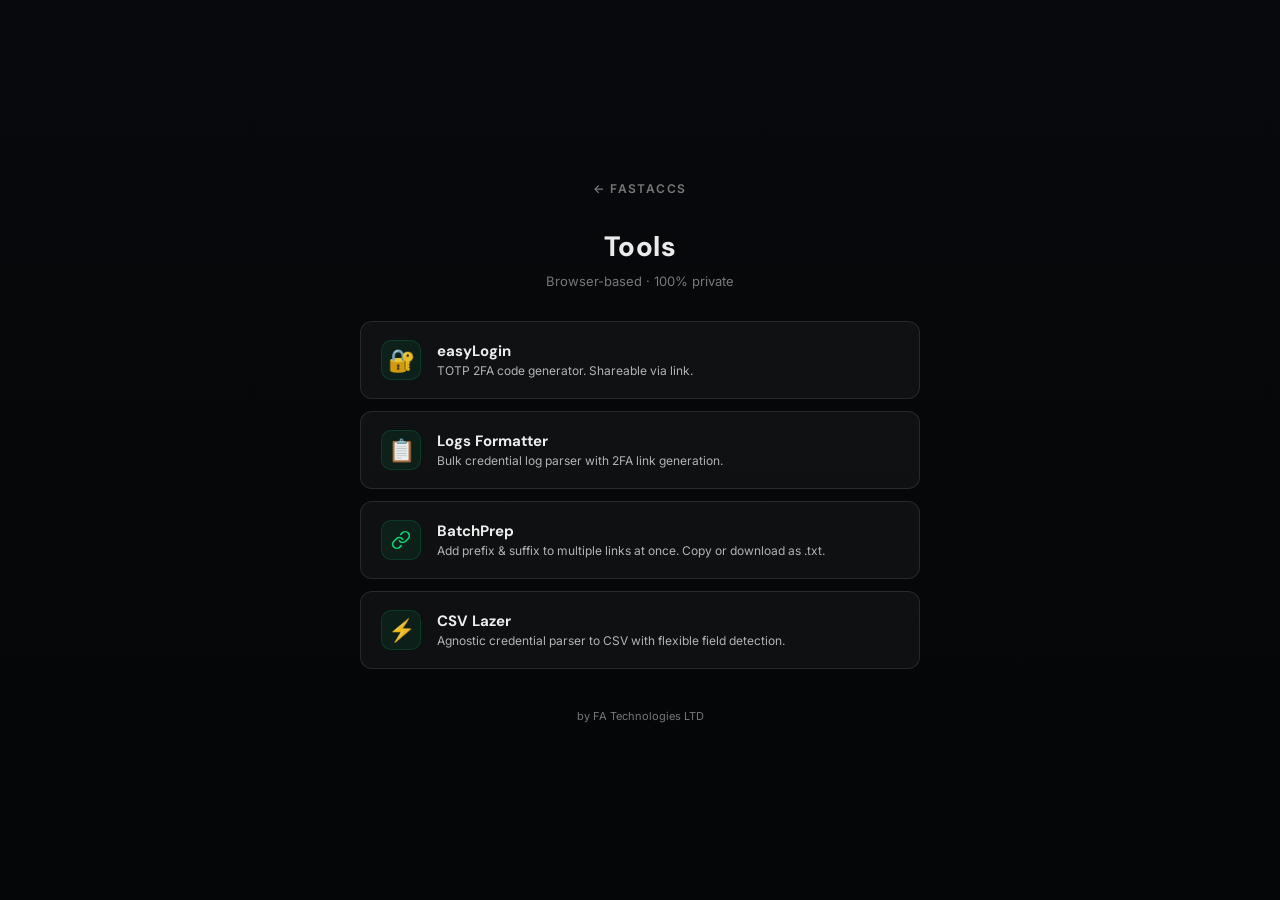
<file: tools/index.html>
<!DOCTYPE html>
<html lang="en">
<head>
  <meta charset="UTF-8">
  <meta name="viewport" content="width=device-width, initial-scale=1.0">
  <meta name="robots" content="noindex, nofollow">
  <title>Tools — FASTACCS</title>
  <meta name="description" content="Free browser-based tools. 100% private — data never leaves your device.">
  <meta name="theme-color" content="#07090C">
  <meta property="og:type" content="website">
  <meta property="og:url" content="https://fastaccs.com/tools/">
  <meta property="og:title" content="Tools — FASTACCS">
  <meta property="og:description" content="Free browser-based tools. 100% private — data never leaves your device.">
  <link rel="icon" type="image/svg+xml" href="data:image/svg+xml,<svg xmlns='http://www.w3.org/2000/svg' viewBox='0 0 32 32'><text y='26' font-size='22' font-family='monospace' font-weight='bold' fill='%234A9B7F'>%3E_</text></svg>">
  <link rel="canonical" href="https://fastaccs.com/tools/">
  <link rel="preconnect" href="https://fonts.googleapis.com">
  <link rel="preconnect" href="https://fonts.gstatic.com" crossorigin>
  <link href="https://fonts.googleapis.com/css2?family=DM+Sans:wght@500;600;700;800&family=Inter:wght@400;500;600&display=swap" rel="stylesheet">
  <style>
    *, *::before, *::after { margin: 0; padding: 0; box-sizing: border-box; }

    :root {
      --bg: #07090C;
      --text: rgba(255,255,255,0.92);
      --text-muted: rgba(255,255,255,0.68);
      --text-dim: rgba(255,255,255,0.45);
      --border: rgba(255,255,255,0.10);
      --border-2: rgba(255,255,255,0.14);
      --surface: rgba(255,255,255,0.04);
      --green: #05D471;
      --blue: #696DFA;
    }

    body {
      font-family: 'Inter', -apple-system, sans-serif;
      background: linear-gradient(180deg, #07090C 0%, #050607 100%);
      color: var(--text);
      min-height: 100vh;
      display: flex;
      flex-direction: column;
      align-items: center;
      justify-content: center;
      -webkit-font-smoothing: antialiased;
      padding: 32px 20px;
    }

    .page {
      text-align: center;
      max-width: 560px;
      width: 100%;
    }

    .back {
      display: inline-flex;
      align-items: center;
      gap: 6px;
      font-size: 12px;
      font-weight: 600;
      text-transform: uppercase;
      letter-spacing: 0.12em;
      color: var(--text-dim);
      text-decoration: none;
      margin-bottom: 32px;
      transition: color 0.2s;
    }
    .back:hover { color: var(--text-muted); }

    h1 {
      font-family: 'DM Sans', sans-serif;
      font-size: 28px;
      font-weight: 800;
      letter-spacing: 0.02em;
      margin-bottom: 8px;
    }

    .subtitle {
      font-size: 13px;
      color: var(--text-dim);
      margin-bottom: 32px;
    }

    .tools {
      display: flex;
      flex-direction: column;
      gap: 12px;
    }

    .tool {
      display: flex;
      align-items: center;
      gap: 16px;
      background: var(--surface);
      border: 1px solid var(--border);
      border-radius: 12px;
      padding: 18px 20px;
      text-decoration: none;
      color: var(--text);
      text-align: left;
      transition: border-color 0.2s, transform 0.2s;
    }
    .tool:hover {
      border-color: var(--border-2);
      transform: translateY(-1px);
    }

    .tool-icon {
      font-size: 22px;
      flex-shrink: 0;
      width: 40px;
      height: 40px;
      display: grid;
      place-items: center;
      background: rgba(5,212,113,0.08);
      border: 1px solid rgba(5,212,113,0.15);
      border-radius: 10px;
    }

    .tool-name {
      font-family: 'DM Sans', sans-serif;
      font-size: 15px;
      font-weight: 700;
      margin-bottom: 2px;
    }

    .tool-desc {
      font-size: 12px;
      color: var(--text-muted);
      line-height: 1.4;
    }

    .badge {
      margin-left: auto;
      font-size: 10px;
      font-weight: 700;
      text-transform: uppercase;
      letter-spacing: 0.08em;
      padding: 3px 8px;
      border-radius: 6px;
      flex-shrink: 0;
      background: rgba(5,212,113,0.10);
      border: 1px solid rgba(5,212,113,0.22);
      color: var(--green);
    }

    .footer {
      margin-top: 40px;
      font-size: 11px;
      color: var(--text-dim);
    }
  </style>
  <script src="../assets/fa-ga4.js" defer></script>
</head>
<body>
  <div class="page">
    <a href="/" class="back">← FASTACCS</a>
    <h1>Tools</h1>
    <p class="subtitle">Browser-based · 100% private</p>

    <div class="tools">
      <a href="/tools/easylogin/" class="tool">
        <div class="tool-icon">🔐</div>
        <div>
          <div class="tool-name">easyLogin</div>
          <div class="tool-desc">TOTP 2FA code generator. Shareable via link.</div>
        </div>
      </a>

      <a href="/tools/logsformatter/" class="tool">
        <div class="tool-icon">📋</div>
        <div>
          <div class="tool-name">Logs Formatter</div>
          <div class="tool-desc">Bulk credential log parser with 2FA link generation.</div>
        </div>
      </a>

      <a href="/tools/batchprep/" class="tool">
        <div class="tool-icon">
          <svg width="20" height="20" viewBox="0 0 24 24" fill="none" stroke="#05D471" stroke-width="2" stroke-linecap="round" stroke-linejoin="round">
            <path d="M10 13a5 5 0 0 0 7.54.54l3-3a5 5 0 0 0-7.07-7.07l-1.72 1.71"/>
            <path d="M14 11a5 5 0 0 0-7.54-.54l-3 3a5 5 0 0 0 7.07 7.07l1.71-1.71"/>
          </svg>
        </div>
        <div>
          <div class="tool-name">BatchPrep</div>
          <div class="tool-desc">Add prefix &amp; suffix to multiple links at once. Copy or download as .txt.</div>
        </div>
      </a>

      <a href="/tools/csv-lazer/" class="tool">
        <div class="tool-icon">⚡</div>
        <div>
          <div class="tool-name">CSV Lazer</div>
          <div class="tool-desc">Agnostic credential parser to CSV with flexible field detection.</div>
        </div>
      </a>
    </div>

    <p class="footer">by FA Technologies LTD</p>
  </div>
</body>
</html>
</file>
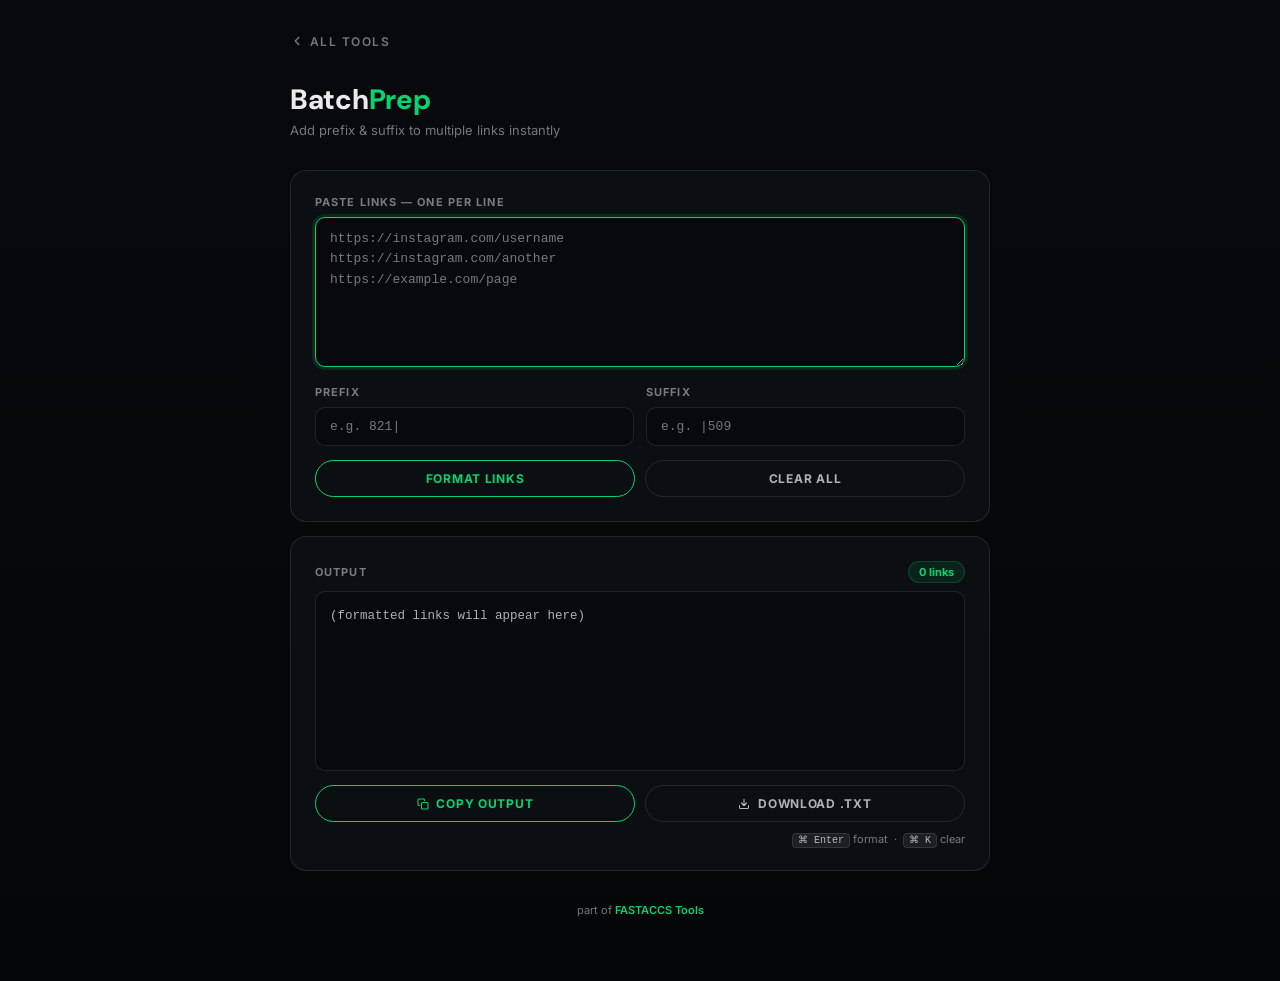
<file: tools/batchprep/index.html>
<!DOCTYPE html>
<html lang="en">
<head>
  <meta charset="UTF-8">
  <meta name="viewport" content="width=device-width, initial-scale=1.0">
  <title>BatchPrep — FASTACCS Tools</title>
  <meta name="description" content="Add prefix and suffix to multiple links instantly. Browser-based, 100% private.">
  <meta name="theme-color" content="#07090C">
  <meta property="og:type" content="website">
  <meta property="og:url" content="https://fastaccs.com/tools/batchprep/">
  <meta property="og:title" content="BatchPrep — FASTACCS Tools">
  <meta property="og:description" content="Add prefix and suffix to multiple links instantly. Browser-based, 100% private.">
  <meta name="twitter:card" content="summary">
  <meta name="twitter:title" content="BatchPrep — FASTACCS Tools">
  <meta name="twitter:description" content="Add prefix and suffix to multiple links instantly. Browser-based, 100% private.">
  <meta name="robots" content="noindex, nofollow">
  <link rel="canonical" href="https://fastaccs.com/tools/batchprep/">
  <link rel="icon" type="image/svg+xml" href="data:image/svg+xml,<svg xmlns='http://www.w3.org/2000/svg' viewBox='0 0 32 32'><text y='26' font-size='22' font-family='monospace' font-weight='bold' fill='%2305D471'>%3E_</text></svg>">

  <link rel="preconnect" href="https://fonts.googleapis.com">
  <link rel="preconnect" href="https://fonts.gstatic.com" crossorigin>
  <link href="https://fonts.googleapis.com/css2?family=DM+Sans:wght@500;600;700;800&family=Inter:wght@400;500;600&display=swap" rel="stylesheet">

  <style>
    *, *::before, *::after { margin: 0; padding: 0; box-sizing: border-box; }

    :root {
      --bg:         #07090C;
      --bg-elev-1:  #0B0F12;
      --bg-elev-2:  #0F141B;
      --surface:    rgba(255,255,255,0.04);
      --border:     rgba(255,255,255,0.10);
      --border-2:   rgba(255,255,255,0.16);
      --text:       rgba(255,255,255,0.92);
      --text-muted: rgba(255,255,255,0.68);
      --text-dim:   rgba(255,255,255,0.45);
      --green:      #05D471;
      --green-faint:#03b85e;
      --success:    #05D471;
      --danger:     #FF4D4F;
      --font-head:  'DM Sans', system-ui, sans-serif;
      --font-body:  'Inter', system-ui, sans-serif;
      --font-mono:  'Courier New', 'Courier Prime', monospace;
    }

    body {
      font-family: var(--font-body);
      background: linear-gradient(180deg, #07090C 0%, #050607 100%);
      color: var(--text);
      min-height: 100vh;
      padding: 32px 16px 64px;
      -webkit-font-smoothing: antialiased;
    }

    .page {
      max-width: 700px;
      margin: 0 auto;
    }

    /* ── Back nav ── */
    .back {
      display: inline-flex;
      align-items: center;
      gap: 6px;
      font-size: 12px;
      font-weight: 600;
      text-transform: uppercase;
      letter-spacing: 0.12em;
      color: var(--text-dim);
      text-decoration: none;
      margin-bottom: 32px;
      transition: color 0.2s;
    }
    .back:hover { color: var(--text-muted); }

    /* ── Header ── */
    .header {
      margin-bottom: 32px;
    }
    .header h1 {
      font-family: var(--font-head);
      font-size: 28px;
      font-weight: 800;
      letter-spacing: -0.01em;
      color: var(--text);
      margin-bottom: 4px;
    }
    .header h1 span {
      color: var(--green);
    }
    .header p {
      font-size: 13px;
      color: var(--text-dim);
    }

    /* ── Card ── */
    .card {
      background: var(--bg-elev-1);
      border: 1px solid var(--border);
      border-radius: 16px;
      padding: 24px;
      margin-bottom: 14px;
    }

    /* ── Field label ── */
    .field-label {
      display: block;
      font-size: 11px;
      font-weight: 700;
      text-transform: uppercase;
      letter-spacing: 0.1em;
      color: var(--text-dim);
      margin-bottom: 8px;
    }

    /* ── Inputs ── */
    textarea, input[type="text"] {
      width: 100%;
      background: var(--bg);
      border: 1px solid var(--border);
      border-radius: 10px;
      padding: 11px 14px;
      color: var(--text);
      font-family: var(--font-mono);
      font-size: 13px;
      transition: border-color 0.2s, box-shadow 0.2s;
      resize: vertical;
    }
    textarea { min-height: 150px; line-height: 1.6; }
    textarea:focus, input[type="text"]:focus {
      outline: none;
      border-color: var(--green);
      box-shadow: 0 0 0 3px rgba(5,212,113,0.12);
    }
    textarea::placeholder, input[type="text"]::placeholder {
      color: var(--text-dim);
    }

    .prefix-suffix-row {
      display: grid;
      grid-template-columns: 1fr 1fr;
      gap: 12px;
      margin-top: 14px;
    }

    /* ── Buttons ── */
    .btn-row {
      display: grid;
      grid-template-columns: 1fr 1fr;
      gap: 10px;
      margin-top: 14px;
    }
    .btn {
      padding: 10px 18px;
      border: none;
      border-radius: 999px;
      font-family: var(--font-body);
      font-weight: 700;
      font-size: 12px;
      text-transform: uppercase;
      letter-spacing: 0.06em;
      cursor: pointer;
      transition: background 160ms ease, color 160ms ease, transform 160ms cubic-bezier(0.34,1.56,0.64,1), box-shadow 160ms ease;
    }
    .btn-primary {
      background: transparent;
      border: 1.5px solid var(--green);
      color: var(--green);
    }
    .btn-primary:hover {
      background: rgba(5,212,113,0.08);
      transform: translateY(-2px) scale(1.01);
      box-shadow: 0 0 0 1px rgba(5,212,113,0.2), 0 10px 24px rgba(5,212,113,0.1);
    }
    .btn-primary:active {
      background: var(--green);
      color: #07090C;
      transform: translateY(1px) scale(0.97);
      transition-duration: 80ms;
    }
    .btn-secondary {
      background: transparent;
      border: 1px solid var(--border);
      color: var(--text-muted);
    }
    .btn-secondary:hover {
      border-color: var(--border-2);
      color: var(--text);
      background: rgba(255,255,255,0.04);
    }
    .btn-secondary:active {
      background: rgba(255,255,255,0.08);
      transition-duration: 80ms;
    }

    /* ── Output ── */
    .output-header {
      display: flex;
      align-items: center;
      justify-content: space-between;
      margin-bottom: 8px;
    }
    .count-badge {
      font-size: 11px;
      font-weight: 700;
      padding: 3px 10px;
      border-radius: 999px;
      background: rgba(5,212,113,0.10);
      border: 1px solid rgba(5,212,113,0.20);
      color: var(--green);
    }
    .output-box {
      background: var(--bg);
      border: 1px solid var(--border);
      border-radius: 10px;
      padding: 14px;
      min-height: 180px;
      font-family: var(--font-mono);
      font-size: 12.5px;
      line-height: 1.7;
      color: var(--text-muted);
      white-space: pre-wrap;
      word-break: break-all;
    }

    /* ── Keyboard hint ── */
    .kbd-hint {
      font-size: 11px;
      color: var(--text-dim);
      margin-top: 10px;
      text-align: right;
    }
    kbd {
      font-family: var(--font-mono);
      font-size: 10px;
      background: rgba(255,255,255,0.07);
      border: 1px solid var(--border);
      border-radius: 4px;
      padding: 1px 5px;
      color: var(--text-muted);
    }

    /* ── Footer ── */
    .footer {
      margin-top: 32px;
      text-align: center;
      font-size: 11px;
      color: var(--text-dim);
    }
    .footer a { color: var(--green); text-decoration: none; font-weight: 600; }

    /* ── Toast ── */
    .toast {
      position: fixed;
      bottom: 24px;
      right: 24px;
      padding: 12px 20px;
      border-radius: 10px;
      font-family: var(--font-body);
      font-weight: 700;
      font-size: 13px;
      opacity: 0;
      transform: translateY(12px);
      transition: opacity 0.25s ease, transform 0.25s ease;
      pointer-events: none;
      box-shadow: 0 8px 24px rgba(0,0,0,0.4);
    }
    .toast.show { opacity: 1; transform: translateY(0); }
    .toast.success { background: var(--green); color: #07090C; }
    .toast.error   { background: var(--danger); color: #fff; }

    @media (max-width: 520px) {
      .prefix-suffix-row, .btn-row { grid-template-columns: 1fr; }
      .header h1 { font-size: 22px; }
      .card { padding: 18px; }
    }
  </style>
  <script src="../../assets/fa-ga4.js" defer></script>
</head>
<body>
  <div class="page">
    <a href="/tools/" class="back">
      <svg width="14" height="14" viewBox="0 0 24 24" fill="none" stroke="currentColor" stroke-width="2.5" stroke-linecap="round" stroke-linejoin="round"><polyline points="15 18 9 12 15 6"/></svg>
      All Tools
    </a>

    <div class="header">
      <h1>Batch<span>Prep</span></h1>
      <p>Add prefix &amp; suffix to multiple links instantly</p>
    </div>

    <!-- Input card -->
    <div class="card">
      <label class="field-label">Paste Links — one per line</label>
      <textarea id="input" placeholder="https://instagram.com/username&#10;https://instagram.com/another&#10;https://example.com/page" spellcheck="false"></textarea>

      <div class="prefix-suffix-row">
        <div>
          <label class="field-label">Prefix</label>
          <input type="text" id="prefix" placeholder="e.g. 821|">
        </div>
        <div>
          <label class="field-label">Suffix</label>
          <input type="text" id="suffix" placeholder="e.g. |509">
        </div>
      </div>

      <div class="btn-row">
        <button class="btn btn-primary" id="formatBtn">Format Links</button>
        <button class="btn btn-secondary" id="clearBtn">Clear All</button>
      </div>
    </div>

    <!-- Output card -->
    <div class="card">
      <div class="output-header">
        <label class="field-label" style="margin-bottom:0">Output</label>
        <span class="count-badge" id="count">0 links</span>
      </div>
      <div class="output-box" id="output">(formatted links will appear here)</div>

      <div class="btn-row" style="margin-top:14px">
        <button class="btn btn-primary" id="copyBtn">
          <svg width="12" height="12" viewBox="0 0 24 24" fill="none" stroke="currentColor" stroke-width="2.2" stroke-linecap="round" stroke-linejoin="round" style="vertical-align:middle;margin-right:4px"><rect x="9" y="9" width="13" height="13" rx="2"/><path d="M5 15H4a2 2 0 0 1-2-2V4a2 2 0 0 1 2-2h9a2 2 0 0 1 2 2v1"/></svg>
          Copy Output
        </button>
        <button class="btn btn-secondary" id="downloadBtn">
          <svg width="12" height="12" viewBox="0 0 24 24" fill="none" stroke="currentColor" stroke-width="2.2" stroke-linecap="round" stroke-linejoin="round" style="vertical-align:middle;margin-right:4px"><path d="M21 15v4a2 2 0 0 1-2 2H5a2 2 0 0 1-2-2v-4"/><polyline points="7 10 12 15 17 10"/><line x1="12" y1="15" x2="12" y2="3"/></svg>
          Download .txt
        </button>
      </div>

      <p class="kbd-hint"><kbd>⌘ Enter</kbd> format &nbsp;·&nbsp; <kbd>⌘ K</kbd> clear</p>
    </div>

    <p class="footer">part of <a href="/tools/">FASTACCS Tools</a></p>
  </div>

  <div class="toast" id="toast"></div>

  <script>
    const inputEl   = document.getElementById('input');
    const prefixEl  = document.getElementById('prefix');
    const suffixEl  = document.getElementById('suffix');
    const outputEl  = document.getElementById('output');
    const countEl   = document.getElementById('count');
    const formatBtn = document.getElementById('formatBtn');
    const clearBtn  = document.getElementById('clearBtn');
    const copyBtn   = document.getElementById('copyBtn');
    const downloadBtn = document.getElementById('downloadBtn');
    const toastEl   = document.getElementById('toast');

    let formattedLinks = [];

    function formatLinks() {
      const raw = inputEl.value.trim();
      if (!raw) {
        outputEl.textContent = '(no links provided)';
        countEl.textContent  = '0 links';
        formattedLinks = [];
        return;
      }

      const prefix = prefixEl.value;
      const suffix = suffixEl.value;
      const lines  = raw.split('\n').map(l => l.trim()).filter(Boolean);

      formattedLinks = lines.map(link => `${prefix}${link}${suffix}`);

      outputEl.textContent = formattedLinks.join('\n');
      const n = formattedLinks.length;
      countEl.textContent = `${n} link${n !== 1 ? 's' : ''}`;
    }

    function clearAll() {
      inputEl.value = '';
      prefixEl.value = '';
      suffixEl.value = '';
      outputEl.textContent = '(formatted links will appear here)';
      countEl.textContent = '0 links';
      formattedLinks = [];
      inputEl.focus();
    }

    function copyOutput() {
      if (!formattedLinks.length) { showToast('Nothing to copy', 'error'); return; }
      navigator.clipboard.writeText(formattedLinks.join('\n'))
        .then(() => showToast('Copied to clipboard!', 'success'))
        .catch(() => showToast('Copy failed', 'error'));
    }

    function downloadOutput() {
      if (!formattedLinks.length) { showToast('Nothing to download', 'error'); return; }
      const blob = new Blob([formattedLinks.join('\n')], { type: 'text/plain' });
      const url  = URL.createObjectURL(blob);
      const a    = document.createElement('a');
      a.href = url;
      a.download = `batchprep-${Date.now()}.txt`;
      a.click();
      URL.revokeObjectURL(url);
      showToast('Downloaded!', 'success');
    }

    let toastTimer;
    function showToast(msg, type = 'success') {
      clearTimeout(toastTimer);
      toastEl.textContent = msg;
      toastEl.className  = `toast ${type} show`;
      toastTimer = setTimeout(() => { toastEl.classList.remove('show'); }, 2200);
    }

    formatBtn.addEventListener('click', formatLinks);
    clearBtn.addEventListener('click', clearAll);
    copyBtn.addEventListener('click', copyOutput);
    downloadBtn.addEventListener('click', downloadOutput);

    inputEl.addEventListener('input', formatLinks);
    prefixEl.addEventListener('input', formatLinks);
    suffixEl.addEventListener('input', formatLinks);

    document.addEventListener('keydown', e => {
      if ((e.metaKey || e.ctrlKey) && e.key === 'Enter') { e.preventDefault(); formatLinks(); }
      if ((e.metaKey || e.ctrlKey) && e.key === 'k')     { e.preventDefault(); clearAll(); }
    });

    inputEl.focus();
  </script>
</body>
</html>
</file>
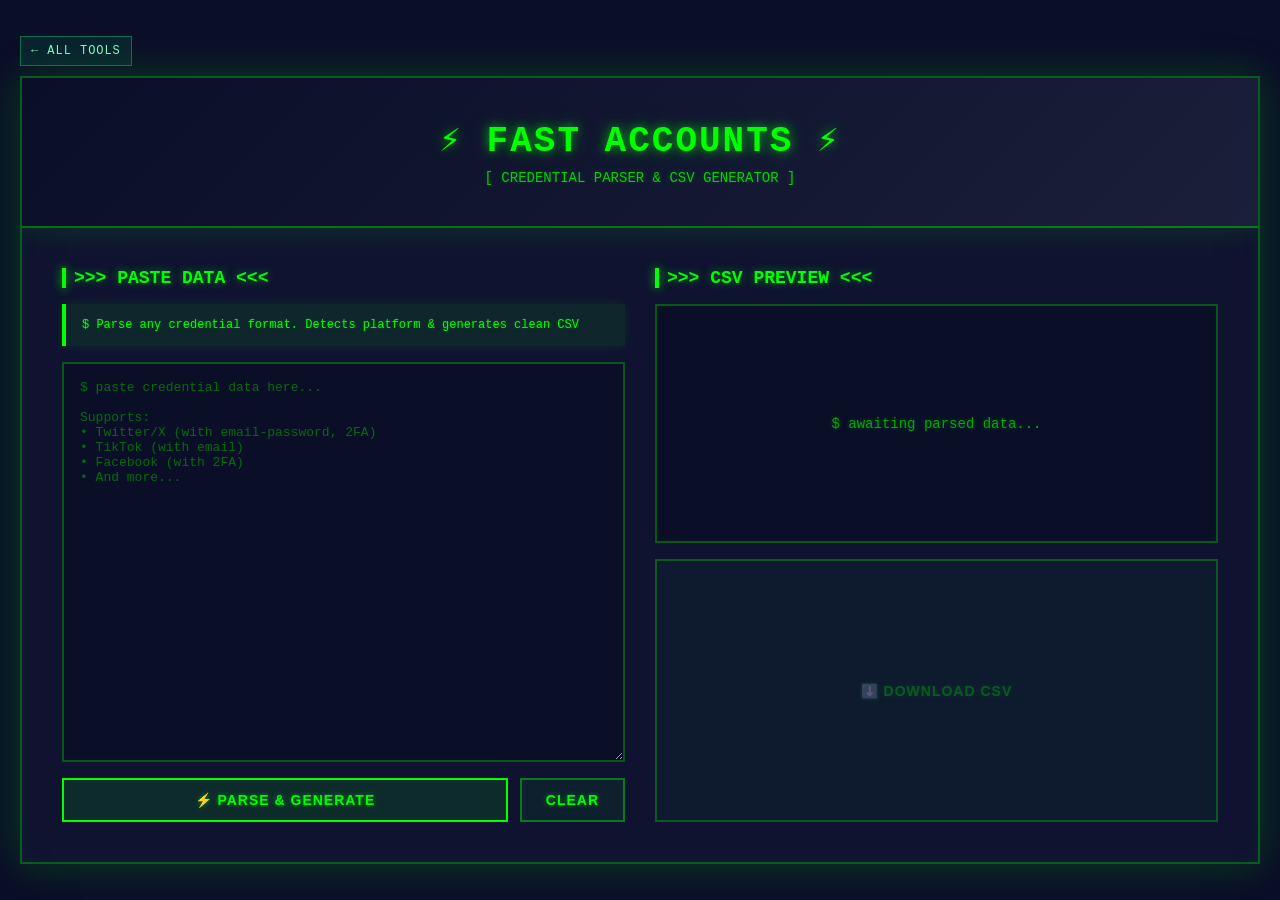
<file: tools/csv-lazer/index.html>
<!DOCTYPE html>
<html lang="en">
<head>
    <meta charset="UTF-8">
    <meta name="viewport" content="width=device-width, initial-scale=1.0">
    <title>CSV Lazer — FASTACCS Tools</title>
    <meta name="description" content="Agnostic credential parser to CSV. Handles varied field formats and custom headers directly in your browser.">
    <meta name="theme-color" content="#0a0e27">
    <meta property="og:type" content="website">
    <meta property="og:url" content="https://fastaccs.com/tools/csv-lazer/">
    <meta property="og:title" content="CSV Lazer — FASTACCS Tools">
    <meta property="og:description" content="Agnostic credential parser to CSV. Handles varied field formats and custom headers directly in your browser.">
    <meta name="twitter:card" content="summary">
    <meta name="twitter:title" content="CSV Lazer — FASTACCS Tools">
    <meta name="twitter:description" content="Agnostic credential parser to CSV. Handles varied field formats and custom headers directly in your browser.">
    <meta name="robots" content="noindex, nofollow">
    <link rel="canonical" href="https://fastaccs.com/tools/csv-lazer/">
    <link rel="icon" type="image/svg+xml" href="data:image/svg+xml,<svg xmlns='http://www.w3.org/2000/svg' viewBox='0 0 32 32'><text y='26' font-size='22' font-family='monospace' font-weight='bold' fill='%2300ff66'>%3E_</text></svg>">
    <style>
        * {
            margin: 0;
            padding: 0;
            box-sizing: border-box;
        }

        body {
            font-family: 'Courier New', monospace;
            background: #0a0e27;
            min-height: 100vh;
            display: flex;
            align-items: center;
            justify-content: center;
            padding: 20px;
            color: #00ff00;
        }

        .shell {
            width: 100%;
            max-width: 1400px;
        }

        .back-link {
            display: inline-flex;
            align-items: center;
            gap: 6px;
            margin-bottom: 10px;
            color: #7ef9b3;
            text-decoration: none;
            font-size: 12px;
            text-transform: uppercase;
            letter-spacing: 0.08em;
            border: 1px solid rgba(0, 255, 136, 0.35);
            padding: 7px 10px;
            background: rgba(0, 255, 136, 0.08);
        }

        .back-link:hover {
            background: rgba(0, 255, 136, 0.16);
            border-color: rgba(0, 255, 136, 0.6);
        }

        .container {
            background: #0f1330;
            border-radius: 0;
            box-shadow: 0 0 40px rgba(0, 255, 0, 0.2), inset 0 0 20px rgba(0, 255, 0, 0.05);
            max-width: 1400px;
            width: 100%;
            overflow: hidden;
            border: 2px solid rgba(0, 255, 0, 0.3);
        }

        .header {
            background: linear-gradient(135deg, #0a0e27 0%, #1a1f3a 100%);
            color: #00ff00;
            padding: 40px;
            text-align: center;
            position: relative;
            border-bottom: 2px solid rgba(0, 255, 0, 0.4);
            box-shadow: 0 0 30px rgba(0, 255, 0, 0.15);
        }

        .header h1 {
            font-size: 36px;
            font-weight: 700;
            letter-spacing: 2px;
            margin-bottom: 8px;
            text-shadow: 0 0 10px rgba(0, 255, 0, 0.6), 0 0 20px rgba(0, 255, 0, 0.3);
        }

        .header p {
            font-size: 14px;
            opacity: 0.8;
            text-shadow: 0 0 5px rgba(0, 255, 0, 0.3);
        }

        .logo {
            display: inline-block;
            width: 40px;
            height: 40px;
            background: rgba(0, 255, 0, 0.1);
            border-radius: 0;
            margin-right: 12px;
            vertical-align: middle;
            border: 2px solid rgba(0, 255, 0, 0.5);
        }

        .content {
            display: grid;
            grid-template-columns: 1fr 1fr;
            gap: 30px;
            padding: 40px;
        }

        @media (max-width: 1024px) {
            .content {
                grid-template-columns: 1fr;
                gap: 30px;
            }
        }

        .section {
            display: flex;
            flex-direction: column;
        }

        .section-title {
            font-size: 18px;
            font-weight: 600;
            color: #00ff00;
            margin-bottom: 16px;
            display: flex;
            align-items: center;
            gap: 8px;
            text-shadow: 0 0 8px rgba(0, 255, 0, 0.5);
        }

        .section-title::before {
            content: '';
            width: 4px;
            height: 20px;
            background: #00ff00;
            border-radius: 0;
            box-shadow: 0 0 10px rgba(0, 255, 0, 0.8);
        }

        textarea {
            flex: 1;
            min-height: 400px;
            padding: 16px;
            border: 2px solid rgba(0, 255, 0, 0.3);
            border-radius: 0;
            font-family: 'Courier New', monospace;
            font-size: 13px;
            resize: vertical;
            transition: all 0.3s;
            background: #0a0e27;
            color: #00ff00;
        }

        textarea:focus {
            outline: none;
            border-color: #00ff00;
            box-shadow: 0 0 0 3px rgba(0, 255, 0, 0.2), 0 0 20px rgba(0, 255, 0, 0.3);
        }

        textarea::placeholder {
            color: #00aa00;
            opacity: 0.6;
        }

        .controls {
            display: flex;
            gap: 12px;
            margin-top: 16px;
        }

        button {
            padding: 12px 24px;
            border: 2px solid #00ff00;
            border-radius: 0;
            font-size: 14px;
            font-weight: 600;
            cursor: pointer;
            transition: all 0.3s;
            text-transform: uppercase;
            letter-spacing: 1px;
            background: #0a0e27;
            color: #00ff00;
            text-shadow: 0 0 5px rgba(0, 255, 0, 0.5);
        }

        .btn-parse {
            background: rgba(0, 255, 0, 0.1);
            flex: 1;
        }

        .btn-parse:hover {
            background: rgba(0, 255, 0, 0.2);
            box-shadow: 0 0 20px rgba(0, 255, 0, 0.5), inset 0 0 10px rgba(0, 255, 0, 0.1);
            transform: translateY(-2px);
        }

        .btn-parse:active {
            transform: translateY(0);
        }

        .btn-download {
            background: rgba(0, 255, 0, 0.1);
            flex: 1;
        }

        .btn-download:hover {
            background: rgba(0, 255, 0, 0.2);
            box-shadow: 0 0 20px rgba(0, 255, 0, 0.5), inset 0 0 10px rgba(0, 255, 0, 0.1);
            transform: translateY(-2px);
        }

        .btn-download:active {
            transform: translateY(0);
        }

        .btn-download:disabled {
            opacity: 0.3;
            cursor: not-allowed;
            box-shadow: none;
        }

        .btn-clear {
            background: rgba(0, 255, 0, 0.05);
            border-color: rgba(0, 255, 0, 0.4);
        }

        .btn-clear:hover {
            background: rgba(0, 255, 0, 0.15);
            border-color: #00ff00;
            box-shadow: 0 0 10px rgba(0, 255, 0, 0.3);
        }

        .output-section {
            display: flex;
            flex-direction: column;
        }

        .preview-container {
            flex: 1;
            background: #0a0e27;
            border-radius: 0;
            border: 2px solid rgba(0, 255, 0, 0.3);
            overflow: hidden;
            display: flex;
            flex-direction: column;
            box-shadow: inset 0 0 10px rgba(0, 255, 0, 0.05);
        }

        .table-wrapper {
            flex: 1;
            overflow: auto;
            max-height: 400px;
        }

        .csv-preview {
            width: 100%;
            border-collapse: collapse;
            font-size: 12px;
            font-family: 'Courier New', monospace;
        }

        .csv-preview thead {
            background: rgba(0, 255, 0, 0.1);
            color: #00ff00;
            position: sticky;
            top: 0;
            border-bottom: 2px solid rgba(0, 255, 0, 0.4);
        }

        .csv-preview th {
            padding: 12px;
            text-align: left;
            font-weight: 600;
            white-space: nowrap;
            border-right: 1px solid rgba(0, 255, 0, 0.2);
            text-shadow: 0 0 5px rgba(0, 255, 0, 0.4);
        }

        .csv-preview th:last-child {
            border-right: none;
        }

        .csv-preview td {
            padding: 10px 12px;
            border-bottom: 1px solid rgba(0, 255, 0, 0.1);
            word-break: break-word;
            max-width: 200px;
            color: #00dd00;
        }

        .csv-preview tbody tr:hover {
            background: rgba(0, 255, 0, 0.08);
        }

        .empty-state {
            display: flex;
            align-items: center;
            justify-content: center;
            height: 100%;
            color: #00aa00;
            font-size: 14px;
            text-shadow: 0 0 5px rgba(0, 255, 0, 0.3);
        }

        .stats {
            background: rgba(0, 255, 0, 0.08);
            border: 1px solid rgba(0, 255, 0, 0.3);
            border-radius: 0;
            padding: 12px 16px;
            margin-top: 16px;
            font-size: 12px;
            color: #00ff00;
            text-shadow: 0 0 5px rgba(0, 255, 0, 0.3);
        }

        .stats strong {
            color: #00ff00;
            text-shadow: 0 0 8px rgba(0, 255, 0, 0.6);
        }

        .error-message {
            background: rgba(255, 0, 100, 0.1);
            border: 1px solid rgba(255, 0, 100, 0.4);
            color: #ff0064;
            padding: 12px 16px;
            border-radius: 0;
            margin-top: 12px;
            font-size: 12px;
            display: none;
            text-shadow: 0 0 5px rgba(255, 0, 100, 0.4);
        }

        .error-message.show {
            display: block;
        }

        .success-message {
            background: rgba(0, 255, 0, 0.1);
            border: 1px solid rgba(0, 255, 0, 0.4);
            color: #00ff00;
            padding: 12px 16px;
            border-radius: 0;
            margin-top: 12px;
            font-size: 12px;
            display: none;
            text-shadow: 0 0 5px rgba(0, 255, 0, 0.4);
        }

        .success-message.show {
            display: block;
        }

        .warning-message {
            background: rgba(255, 196, 0, 0.1);
            border: 1px solid rgba(255, 196, 0, 0.45);
            color: #ffd24d;
            padding: 12px 16px;
            border-radius: 0;
            margin-top: 12px;
            font-size: 12px;
            display: none;
            text-shadow: 0 0 5px rgba(255, 196, 0, 0.35);
            line-height: 1.45;
            white-space: pre-line;
        }

        .warning-message.show {
            display: block;
        }

        .info-box {
            background: rgba(0, 255, 0, 0.08);
            border-left: 4px solid #00ff00;
            padding: 12px 16px;
            border-radius: 0;
            font-size: 12px;
            color: #00ff00;
            margin-bottom: 16px;
            line-height: 1.5;
            box-shadow: 0 0 10px rgba(0, 255, 0, 0.1);
            text-shadow: 0 0 3px rgba(0, 255, 0, 0.3);
        }

        @media (max-width: 768px) {
            body {
                padding: 8px;
                align-items: flex-start;
            }

            .shell {
                max-width: none;
            }

            .back-link {
                margin-bottom: 8px;
            }

            .header {
                padding: 18px 14px;
            }

            .header h1 {
                font-size: 24px;
            }

            .header p {
                font-size: 12px;
            }

            .content {
                padding: 14px;
                gap: 16px;
            }

            textarea {
                min-height: 230px;
                font-size: 12px;
            }

            .controls {
                position: sticky;
                bottom: 0;
                background: #0f1330;
                padding-top: 8px;
            }

            button {
                padding: 10px 12px;
                font-size: 12px;
            }

            .table-wrapper {
                max-height: 320px;
            }

            .csv-preview th,
            .csv-preview td {
                padding: 8px;
            }
        }
    </style>
  <script src="../../assets/fa-ga4.js" defer></script>
</head>
<body>
    <div class="shell">
        <a class="back-link" href="/tools/">← All Tools</a>
        <div class="container">
            <div class="header">
                <h1>⚡ FAST ACCOUNTS ⚡</h1>
                <p>[ CREDENTIAL PARSER & CSV GENERATOR ]</p>
            </div>

        <div class="content">
            <!-- Input Section -->
            <div class="section">
                <div class="section-title">>>> PASTE DATA <<<</div>
                <div class="info-box">
                    $ Parse any credential format. Detects platform & generates clean CSV
                </div>
                <textarea id="inputText" placeholder="$ paste credential data here...&#10;&#10;Supports:&#10;• Twitter/X (with email-password, 2FA)&#10;• TikTok (with email)&#10;• Facebook (with 2FA)&#10;• And more..."></textarea>
                <div class="controls">
                    <button class="btn-parse" onclick="parseData()">⚡ Parse & Generate</button>
                    <button class="btn-clear" onclick="clearAll()">Clear</button>
                </div>
                <div class="error-message" id="errorMessage"></div>
                <div class="success-message" id="successMessage"></div>
                <div class="warning-message" id="warningMessage"></div>
            </div>

            <!-- Output Section -->
            <div class="output-section">
                <div class="section-title">>>> CSV PREVIEW <<<</div>
                <div class="preview-container">
                    <div class="table-wrapper">
                        <table class="csv-preview" id="previewTable">
                            <thead></thead>
                            <tbody></tbody>
                        </table>
                        <div class="empty-state" id="emptyState">
                            $ awaiting parsed data...
                        </div>
                    </div>
                </div>
                <div class="stats" id="stats" style="display: none;">
                    <strong id="statsText"></strong>
                </div>
                <button class="btn-download" id="downloadBtn" onclick="downloadCSV()" disabled style="margin-top: 16px;">
                    ⬇️  DOWNLOAD CSV
                </button>
            </div>
        </div>
    </div>
    </div>

    <script>
        let parsedData = [];
        let csvHeaders = [];
        let parseWarnings = [];

        function parseData() {
            const input = document.getElementById('inputText').value.trim();
            const errorMsg = document.getElementById('errorMessage');
            const successMsg = document.getElementById('successMessage');
            const warningMsg = document.getElementById('warningMessage');

            errorMsg.classList.remove('show');
            successMsg.classList.remove('show');
            warningMsg.classList.remove('show');

            if (!input) {
                errorMsg.textContent = '❌ [ERROR] No data provided. Paste credential data to begin.';
                errorMsg.classList.add('show');
                return;
            }

            try {
                const result = intelligentParse(input);
                parsedData = result.accounts;
                parseWarnings = result.warnings;

                // Extract all unique headers
                const headersSet = new Set();
                parsedData.forEach(account => {
                    Object.keys(account).forEach(key => headersSet.add(key));
                });

                // Define priority order
                const priorityOrder = ['profile_link', 'username', 'password', 'email', '2fa_link', 'mail_pass', 'email_password', 'backup_email', 'secondary_email', 'phone'];
                csvHeaders = [];

                // Add headers in priority order
                priorityOrder.forEach(header => {
                    if (headersSet.has(header)) {
                        csvHeaders.push(header);
                        headersSet.delete(header);
                    }
                });

                // Add remaining headers alphabetically
                Array.from(headersSet).sort().forEach(header => {
                    csvHeaders.push(header);
                });

                displayPreview();

                const warningSuffix = parseWarnings.length > 0 ? ` | ${parseWarnings.length} warning(s)` : '';
                successMsg.textContent = `✓ [SUCCESS] Parsed ${parsedData.length} account(s) | ${csvHeaders.length} field(s)${warningSuffix}`;
                successMsg.classList.add('show');

                renderWarnings(parseWarnings);
                document.getElementById('downloadBtn').disabled = parsedData.length === 0;
            } catch (error) {
                errorMsg.textContent = `❌ [ERROR] ${error.message}`;
                errorMsg.classList.add('show');
            }
        }

        function intelligentParse(input) {
            const warnings = [];
            const accounts = [];
            const urls = [];
            const credentialBlocks = [];
            const lines = input.split('\n');

            let currentBlock = null;
            let pendingField = null;
            let inCodeFence = false;
            const unrecognizedLines = [];
            const codeFenceLines = [];
            const delayedUrlLines = [];

            const closeCurrentBlock = () => {
                if (pendingField) {
                    warnings.push(`W105 line ${pendingField.lineNumber}: Empty value for key "${pendingField.key}" was ignored.`);
                    pendingField = null;
                }

                if (currentBlock && Object.keys(currentBlock.fields).length > 0) {
                    credentialBlocks.push(currentBlock);
                }
                currentBlock = null;
            };

            const ensureCurrentBlock = (lineNumber) => {
                if (!currentBlock) {
                    currentBlock = { startLine: lineNumber, fields: {} };
                }
            };

            const setCurrentField = (key, value, lineNumber) => {
                ensureCurrentBlock(lineNumber);

                if (Object.prototype.hasOwnProperty.call(currentBlock.fields, key)) {
                    warnings.push(`W104 line ${lineNumber}: Duplicate key "${key}" in the same block; latest value kept.`);
                }

                currentBlock.fields[key] = value;
            };

            for (let i = 0; i < lines.length; i++) {
                const lineNumber = i + 1;
                const line = lines[i].trim();

                if (line.startsWith('```')) {
                    inCodeFence = !inCodeFence;
                    closeCurrentBlock();
                    continue;
                }

                if (inCodeFence) {
                    if (line) {
                        codeFenceLines.push(lineNumber);
                    }
                    continue;
                }

                if (line === '') {
                    closeCurrentBlock();
                    continue;
                }

                if (isDelimiter(line)) {
                    closeCurrentBlock();
                    continue;
                }

                if (isDecorativeLine(line)) {
                    closeCurrentBlock();
                    continue;
                }

                const parsed = parseCredentialLine(line);
                const lineIsUrl = isUrl(line);

                if (pendingField) {
                    if (parsed && !lineIsUrl) {
                        warnings.push(`W105 line ${pendingField.lineNumber}: Empty value for key "${pendingField.key}" was ignored.`);
                        pendingField = null;
                    } else {
                        setCurrentField(pendingField.key, line, lineNumber);
                        pendingField = null;
                        continue;
                    }
                }

                if (lineIsUrl) {
                    if (currentBlock) {
                        if (!currentBlock.fields['2fa_link'] && !isLikelyProfileUrl(line)) {
                            setCurrentField('2fa_link', line, lineNumber);
                            warnings.push(`W113 line ${lineNumber}: Unlabeled non-profile link was kept as "2fa_link".`);
                            continue;
                        } else {
                            delayedUrlLines.push(lineNumber);
                            closeCurrentBlock();
                        }
                    }
                    urls.push({ value: line, lineNumber });
                    continue;
                }

                if (parsed) {
                    const { key, value } = parsed;

                    ensureCurrentBlock(lineNumber);

                    if (value === '') {
                        pendingField = { key, lineNumber };
                        continue;
                    }

                    setCurrentField(key, value, lineNumber);
                    continue;
                }

                unrecognizedLines.push(lineNumber);
            }

            closeCurrentBlock();

            if (codeFenceLines.length > 0) {
                warnings.push(`W112: Ignored ${codeFenceLines.length} line(s) inside markdown code fences at line(s) ${formatLineList(codeFenceLines)}.`);
            }

            if (unrecognizedLines.length > 0) {
                warnings.push(`W103: Ignored ${unrecognizedLines.length} unrecognized line(s) at line(s) ${formatLineList(unrecognizedLines)}.`);
            }

            if (delayedUrlLines.length > 0) {
                warnings.push(`W107: Found ${delayedUrlLines.length} link line(s) after credential parsing started at line(s) ${formatLineList(delayedUrlLines)}.`);
            }

            if (urls.length === 0 && credentialBlocks.length > 0) {
                warnings.push('W110: No standalone link lines detected; rows were generated from labeled credential blocks only.');
            }

            if (credentialBlocks.length === 0 && urls.length > 0) {
                warnings.push('W111: No labeled credential blocks detected; link-only rows were generated.');
            }

            const unusedLinks = urls.map((link, index) => ({ ...link, index, used: false }));

            for (let idx = 0; idx < credentialBlocks.length; idx++) {
                const row = {};
                const block = credentialBlocks[idx];
                const blockFields = block.fields;
                const matchedLink = blockFields.profile_link ? null : findBestProfileLink(blockFields, unusedLinks);

                Object.assign(row, blockFields);

                if (matchedLink) {
                    row.profile_link = matchedLink.value;
                    matchedLink.used = true;
                } else if (!row.profile_link) {
                    row.profile_link = '';
                }

                accounts.push(row);
            }

            unusedLinks
                .filter(link => !link.used)
                .forEach(link => {
                    if (isLikelyProfileUrl(link.value)) {
                        accounts.push({ profile_link: link.value });
                    } else {
                        warnings.push(`W114 line ${link.lineNumber}: Standalone non-profile link was not used as a profile row.`);
                    }
                });

            const usedLinkCount = unusedLinks.filter(link => link.used).length;
            const linkOnlyCount = unusedLinks.filter(link => !link.used && isLikelyProfileUrl(link.value)).length;
            const unusedNonProfileCount = unusedLinks.filter(link => !link.used && !isLikelyProfileUrl(link.value)).length;

            if (linkOnlyCount > 0) {
                warnings.push(`W101: Created ${linkOnlyCount} link-only row(s) for unmatched standalone profile link(s).`);
            }

            if (credentialBlocks.length > usedLinkCount) {
                const missing = credentialBlocks.filter(block => !block.fields.profile_link).length - usedLinkCount;
                if (missing > 0) {
                    warnings.push(`W102: ${missing} credential block(s) had no matching standalone profile link; "profile_link" was left empty.`);
                }
            }

            if (unusedNonProfileCount > 0 && credentialBlocks.length === 0) {
                warnings.push(`W115: Ignored ${unusedNonProfileCount} standalone non-profile link(s).`);
            }

            return { accounts, warnings };
        }

        function findBestProfileLink(fields, links) {
            const candidates = links.filter(link => !link.used && isLikelyProfileUrl(link.value));
            if (candidates.length === 0) {
                return null;
            }

            const identityValues = [
                fields.username,
                fields.email,
                fields.secondary_email
            ].filter(Boolean);

            for (const candidate of candidates) {
                const tokens = extractProfileTokens(candidate.value);
                if (identityValues.some(value => tokens.has(normalizeMatchToken(value)))) {
                    return candidate;
                }
            }

            return candidates[0];
        }

        function extractProfileTokens(link) {
            const tokens = new Set();

            try {
                const url = new URL(link);
                const id = url.searchParams.get('id');
                if (id) {
                    tokens.add(normalizeMatchToken(id));
                }

                url.pathname
                    .split('/')
                    .map(part => part.trim())
                    .filter(Boolean)
                    .forEach(part => tokens.add(normalizeMatchToken(part)));
            } catch {
                String(link)
                    .split(/[/?#&=]+/)
                    .map(part => part.trim())
                    .filter(Boolean)
                    .forEach(part => tokens.add(normalizeMatchToken(part)));
            }

            return tokens;
        }

        function normalizeMatchToken(value) {
            return String(value)
                .toLowerCase()
                .trim()
                .replace(/^@+/, '')
                .replace(/@.*$/, '');
        }

        function isUrl(str) {
            try {
                const parsed = new URL(str);
                return parsed.protocol === 'http:' || parsed.protocol === 'https:';
            } catch {
                return false;
            }
        }

        function isLikelyProfileUrl(str) {
            return Boolean(detectPlatform(str));
        }

        function isDelimiter(str) {
            return /^[-=*]{3,}$/.test(str);
        }

        function isDecorativeLine(str) {
            return /^[-=* ]*profile\s+links\s*:/i.test(str);
        }

        function formatLineList(lines, maxShown = 16) {
            const uniqueSorted = Array.from(new Set(lines)).sort((a, b) => a - b);
            if (uniqueSorted.length <= maxShown) {
                return uniqueSorted.join(', ');
            }
            const shown = uniqueSorted.slice(0, maxShown).join(', ');
            const more = uniqueSorted.length - maxShown;
            return `${shown} (+${more} more)`;
        }

        function parseCredentialLine(line) {
            // Choose the earliest separator and split only once to preserve URL values.
            const separators = ['-->', '=>', '::', '->', '|', ':', '='];
            let bestIndex = -1;
            let bestSeparator = '';

            for (const sep of separators) {
                const idx = line.indexOf(sep);
                if (idx <= 0) {
                    continue;
                }

                if (bestIndex === -1 || idx < bestIndex || (idx === bestIndex && sep.length > bestSeparator.length)) {
                    bestIndex = idx;
                    bestSeparator = sep;
                }
            }

            if (bestIndex === -1) {
                return null;
            }

            const rawKey = line.slice(0, bestIndex).trim();
            const rawValue = line.slice(bestIndex + bestSeparator.length).trim();

            const key = normalizeKey(rawKey);
            if (!key) {
                return null;
            }

            return { key, value: rawValue };
        }

        function normalizeKey(key) {
            if (!key || typeof key !== 'string') {
                return null;
            }

            let cleaned = key.toLowerCase().trim();
            cleaned = cleaned.replace(/^[\-\*\u2022]+\s*/, '');
            cleaned = cleaned.replace(/^\d+[\)\.\-]\s*/, '');
            cleaned = cleaned.replace(/^['"`]+|['"`]+$/g, '');
            cleaned = cleaned.replace(/\s+/g, ' ');

            if (!cleaned || !/^[a-z0-9 _-]+$/.test(cleaned)) {
                return null;
            }

            const keyMap = {
                'username': 'username',
                'login': 'username',
                'handle': 'username',
                'user': 'username',
                'password': 'password',
                'passkey': 'password',
                'pass': 'password',
                'pwd': 'password',
                'login_pass': 'password',
                'email': 'email',
                'e-mail': 'email',
                'primary email': 'email',
                'email-password': 'email_password',
                'email_password': 'email_password',
                'email_pass': 'email_password',
                'email pass': 'email_password',
                'password_email': 'email_password',
                'email-pass': 'email_password',
                'mail pass': 'mail_pass',
                'mail_pass': 'mail_pass',
                'mail password': 'mail_pass',
                'secondary email': 'secondary_email',
                'secondary_email': 'secondary_email',
                '2fa': '2fa_link',
                '2fa_link': '2fa_link',
                '2fa link': '2fa_link',
                '2fa_recovery': '2fa_link',
                'backup': 'backup_email',
                'backup email': 'backup_email',
                'backup_email': 'backup_email',
                'recovery email': 'backup_email',
                'recovery_email': 'backup_email',
                'two factor': '2fa_link',
                'profile': 'profile_link',
                'profile_link': 'profile_link',
                'profile_url': 'profile_link',
                'profile url': 'profile_link',
                'profile link': 'profile_link',
                'url': 'profile_link',
                'link': 'profile_link',
                'phone': 'phone',
                'recovery phone': 'phone',
                'security_q': 'security_question',
                'security question': 'security_question',
                'security_a': 'security_answer',
                'security answer': 'security_answer',
                'platform': 'platform',
                'status': 'status',
                'creation_date': 'creation_date',
                'date': 'creation_date'
            };

            if (keyMap[cleaned]) {
                return keyMap[cleaned];
            }

            const normalized = cleaned
                .replace(/[^a-z0-9]+/g, '_')
                .replace(/^_+|_+$/g, '');

            return normalized || null;
        }

        function displayPreview() {
            const table = document.getElementById('previewTable');
            const emptyState = document.getElementById('emptyState');
            const stats = document.getElementById('stats');
            const statsText = document.getElementById('statsText');

            table.querySelector('thead').innerHTML = '';
            table.querySelector('tbody').innerHTML = '';

            if (parsedData.length === 0 || csvHeaders.length === 0) {
                emptyState.textContent = '$ no parsed rows to preview. check warnings.';
                emptyState.style.display = 'flex';
                stats.style.display = 'block';
                statsText.textContent = `$ ${parsedData.length} account(s) | ${csvHeaders.length} field(s) | CHECK WARNINGS`;
                return;
            }

            // Create header row
            const headerRow = document.createElement('tr');
            csvHeaders.forEach(header => {
                const th = document.createElement('th');
                th.textContent = formatHeaderName(header);
                headerRow.appendChild(th);
            });
            table.querySelector('thead').appendChild(headerRow);

            // Create data rows
            parsedData.forEach(account => {
                const row = document.createElement('tr');
                csvHeaders.forEach(header => {
                    const td = document.createElement('td');
                    td.textContent = account[header] || '';
                    row.appendChild(td);
                });
                table.querySelector('tbody').appendChild(row);
            });

            emptyState.style.display = 'none';
            stats.style.display = 'block';
            statsText.textContent = `$ ${parsedData.length} account(s) | ${csvHeaders.length} field(s) | READY`;
        }

        function renderWarnings(warnings) {
            const warningMsg = document.getElementById('warningMessage');
            warningMsg.classList.remove('show');

            if (!warnings || warnings.length === 0) {
                return;
            }

            let text = `⚠️ [WARNINGS] ${warnings.length} issue(s) detected:\n`;
            text += warnings.map(w => `- ${w}`).join('\n');

            warningMsg.textContent = text;
            warningMsg.classList.add('show');
        }

        function formatHeaderName(header) {
            return header
                .split('_')
                .map(word => word.charAt(0).toUpperCase() + word.slice(1))
                .join(' ')
                .replace(/2fa/gi, '2FA');
        }

        function downloadCSV() {
            if (parsedData.length === 0) return;

            let csv = csvHeaders.join(',') + '\n';

            parsedData.forEach(account => {
                const row = csvHeaders.map(header => {
                    let value = account[header] || '';
                    // Escape quotes and wrap in quotes if contains comma
                    if (value.includes(',') || value.includes('"') || value.includes('\n')) {
                        value = '"' + value.replace(/"/g, '""') + '"';
                    }
                    return value;
                });
                csv += row.join(',') + '\n';
            });

            const blob = new Blob([csv], { type: 'text/csv;charset=utf-8;' });
            const link = document.createElement('a');
            const url = URL.createObjectURL(blob);

            // Generate filename with platform, datetime, and total count
            const filename = generateFilename();

            link.setAttribute('href', url);
            link.setAttribute('download', filename);
            link.style.visibility = 'hidden';

            document.body.appendChild(link);
            link.click();
            document.body.removeChild(link);
        }

        function generateFilename() {
            const platform = inferPlatformFromDataset();

            // Get current date and time
            const now = new Date();
            const year = now.getFullYear();
            const month = String(now.getMonth() + 1).padStart(2, '0');
            const day = String(now.getDate()).padStart(2, '0');
            const hours = String(now.getHours()).padStart(2, '0');
            const minutes = String(now.getMinutes()).padStart(2, '0');
            const seconds = String(now.getSeconds()).padStart(2, '0');
            
            const dateStr = `${year}-${month}-${day}`;
            const timeStr = `${hours}${minutes}${seconds}`;
            const total = parsedData.length;

            return `${platform}_${dateStr}_${timeStr}_t${total}.csv`;
        }

        function inferPlatformFromDataset() {
            const counts = {};

            parsedData.forEach(account => {
                const platform = detectPlatform(account.profile_link || '');
                if (platform) {
                    counts[platform] = (counts[platform] || 0) + 1;
                }
            });

            const entries = Object.entries(counts).sort((a, b) => b[1] - a[1]);
            if (entries.length === 0) {
                return 'accounts';
            }

            if (entries.length > 1 && entries[0][1] === entries[1][1]) {
                return 'mixed';
            }

            if (entries.length > 1) {
                return `${entries[0][0]}_mixed`;
            }

            return entries[0][0];
        }

        function detectPlatform(link) {
            const url = String(link).toLowerCase();
            if (!url) return null;
            if (url.includes('x.com') || url.includes('twitter.com')) return 'twitter';
            if (url.includes('tiktok.com')) return 'tiktok';
            if (url.includes('facebook.com')) return 'facebook';
            if (url.includes('instagram.com')) return 'instagram';
            if (url.includes('linkedin.com')) return 'linkedin';
            if (url.includes('reddit.com')) return 'reddit';
            if (url.includes('youtube.com') || url.includes('youtu.be')) return 'youtube';
            return null;
        }

        function clearAll() {
            document.getElementById('inputText').value = '';
            document.getElementById('previewTable').querySelector('thead').innerHTML = '';
            document.getElementById('previewTable').querySelector('tbody').innerHTML = '';
            document.getElementById('emptyState').textContent = '$ awaiting parsed data...';
            document.getElementById('emptyState').style.display = 'flex';
            document.getElementById('stats').style.display = 'none';
            document.getElementById('downloadBtn').disabled = true;
            document.getElementById('errorMessage').classList.remove('show');
            document.getElementById('successMessage').classList.remove('show');
            document.getElementById('warningMessage').classList.remove('show');
            parsedData = [];
            csvHeaders = [];
            parseWarnings = [];
        }
    </script>
</body>
</html>
</file>
